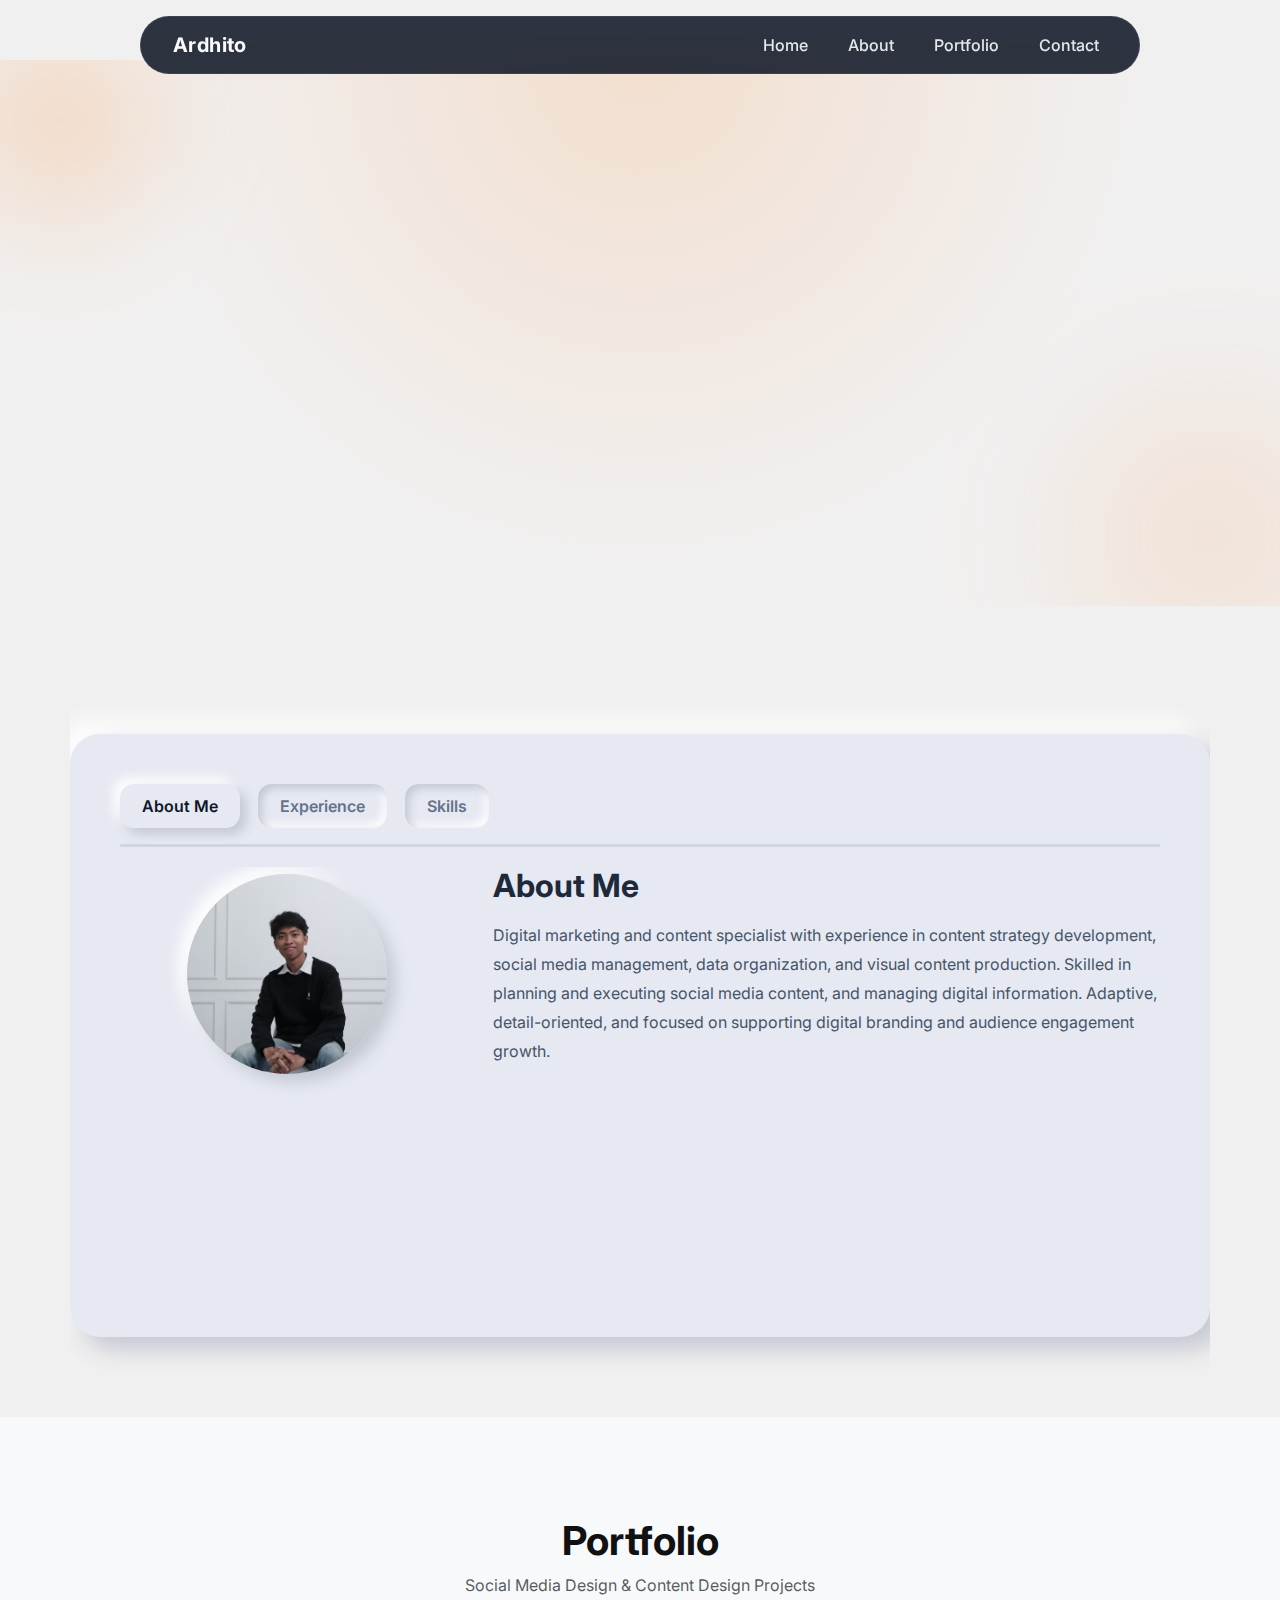
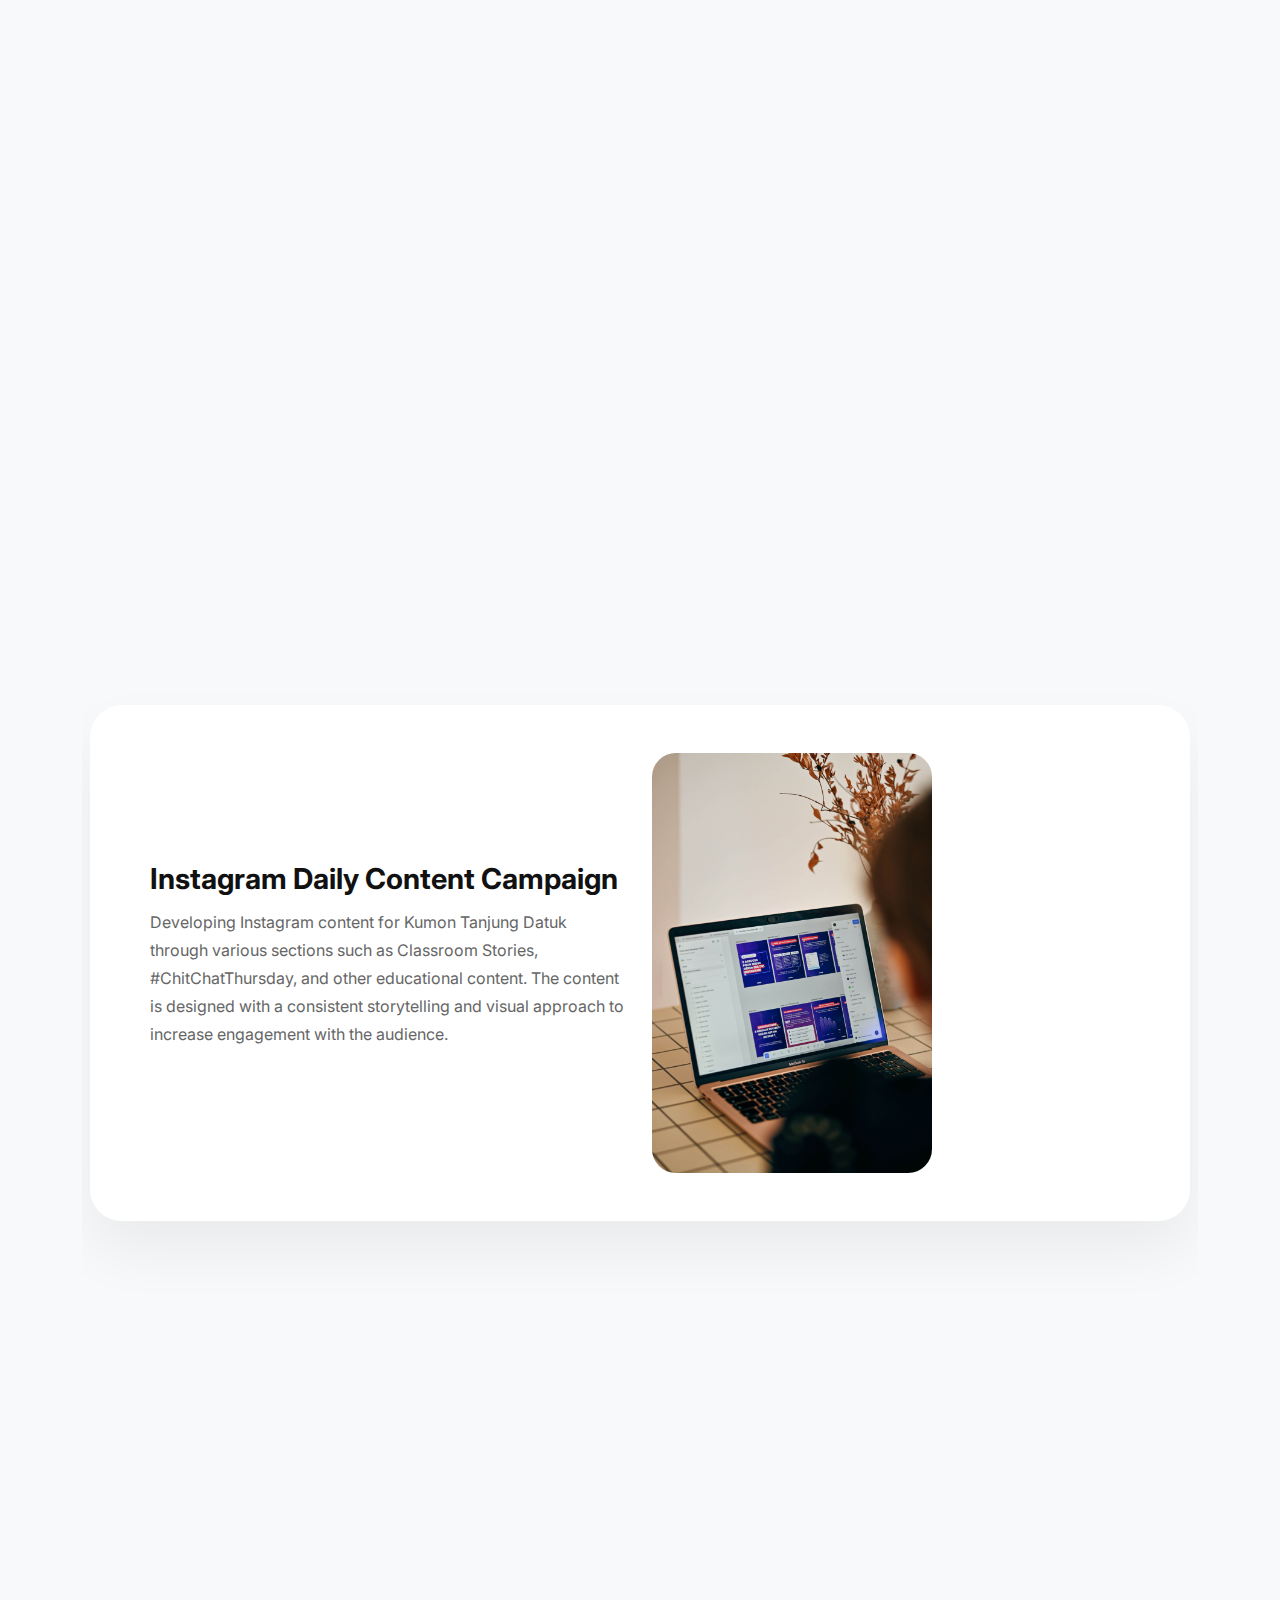
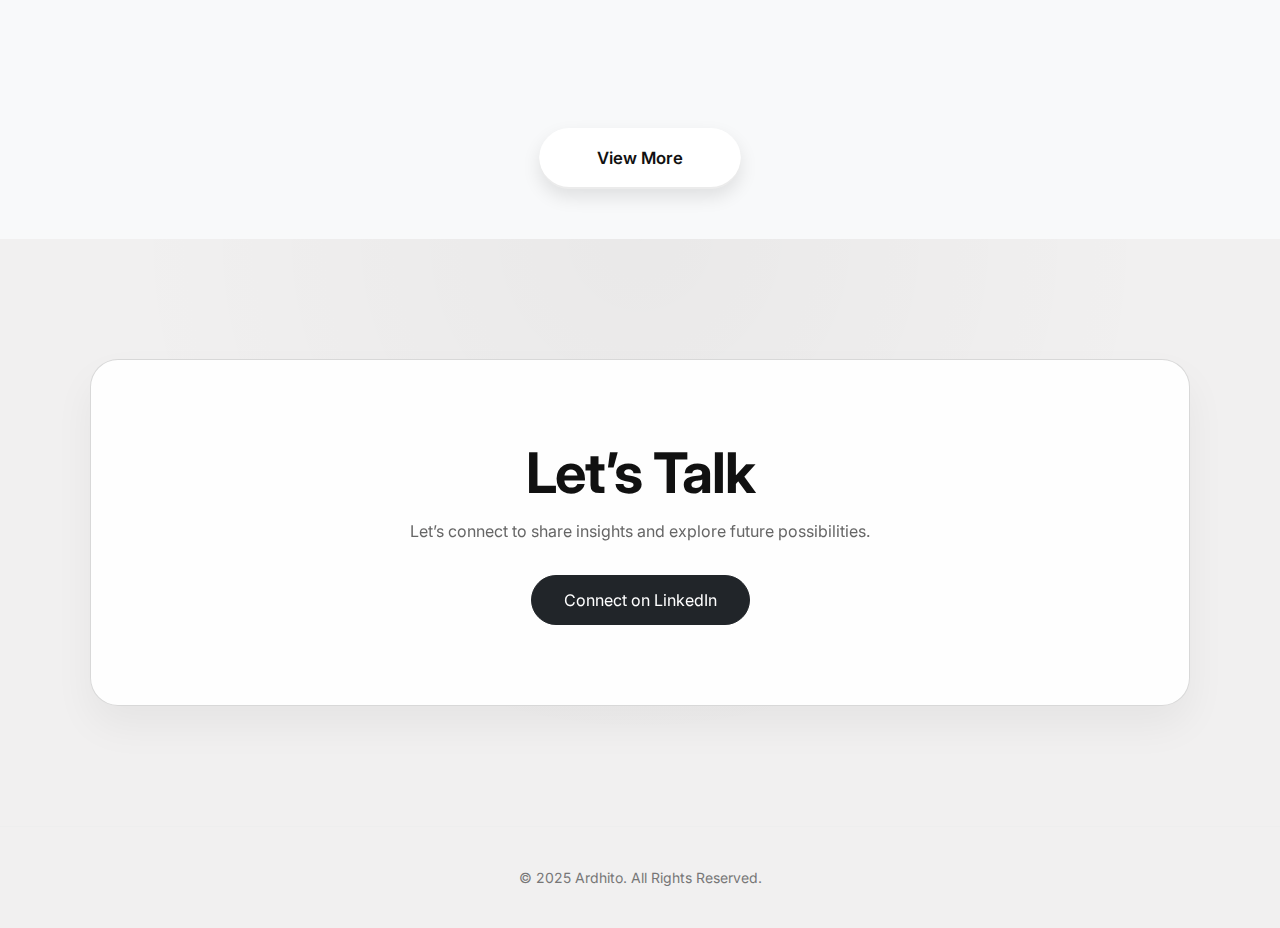
<file: index.html>
<!DOCTYPE html>
<html lang="en">
  <head>
    <meta charset="UTF-8" />
    <title>Ardhito | Social Media & Digital Marketing</title>
    <meta name="viewport" content="width=device-width, initial-scale=1" />
    <link rel="stylesheet" href="assets/bootstrap-5.3.8-dist/css/bootstrap.css" />
    <link href="https://cdn.jsdelivr.net/npm/bootstrap-icons@1.11.1/font/bootstrap-icons.css" rel="stylesheet" />
    <link href="https://fonts.googleapis.com/css2?family=Inter:wght@300;400;600;700&display=swap" rel="stylesheet" />
    <link rel="stylesheet" href="assets/style.css" />
  </head>

  <body>
    <!--Navbar-->
    <div class="frame-wrapper">
      <nav class="navbar navbar-expand-lg py-2 floating-navbar custom-navbar">
        <div class="container navbar-inner">
          <a class="navbar-brand fw-bold" href="#">Ardhito</a>

          <button id="hamburger-white" class="navbar-toggler border-0" data-bs-toggle="offcanvas" data-bs-target="#mobileMenu">
            <i class="bi bi-list fs-2"></i>
          </button>

          <div class="collapse navbar-collapse justify-content-end d-none d-lg-flex">
            <ul class="navbar-nav gap-4">
              <li class="nav-item"><a class="nav-link" href="#home">Home</a></li>
              <li class="nav-item"><a class="nav-link" href="#about">About</a></li>
              <li class="nav-item"><a class="nav-link" href="#portfolio">Portfolio</a></li>
              <li class="nav-item"><a class="nav-link" href="#contact">Contact</a></li>
            </ul>
          </div>
        </div>
      </nav>
    </div>

    <!-- ===== OFFCANVAS MOBILE ===== -->
    <div class="offcanvas offcanvas-end" id="mobileMenu">
      <div class="offcanvas-header">
        <h5 class="fw-bold">Menu</h5>
        <button class="btn-close" data-bs-dismiss="offcanvas"></button>
      </div>

      <div class="offcanvas-body d-flex justify-content-end">
        <ul class="navbar-nav text-end gap-4 fs-5">
          <li>
            <a class="nav-link" href="#home"><i class="bi bi-house"></i> Home</a>
          </li>
          <li>
            <a class="nav-link" href="#about"><i class="bi bi-person"></i> About</a>
          </li>
          <li>
            <a class="nav-link" href="#portfolio"><i class="bi bi-grid"></i> Portfolio</a>
          </li>
          <li>
            <a class="nav-link" href="#contact"><i class="bi bi-envelope"></i> Contact</a>
          </li>
        </ul>
      </div>
    </div>
    <!-- ================= HERO / LANDING ================= -->
    <div class="frame-wrapper mt-4">
      <section id="home" class="text-center hero-section">
        <div class="container">
          <h1 class="hero-title mt-3">
            Hi, I'm Ardhito.<br />
            Digital Marketing and Content Specialist.
          </h1>

          <p class="text-muted mt-3">Helping brands grow through content and data.</p>

          <a href="#portfolio" class="btn btn-dark mt-4 px-4 py-2 btn-hero"> View My Work </a>
        </div>
      </section>
    </div>

    <!-- ================= ABOUT ME ================= -->
    <section class="profile-section container mt-5">
      <div class="profile-box">
        <!-- HEADER MENU -->
        <div class="profile-menu">
          <div class="profile-tabs">
            <button class="tab-btn active" data-target="about">About Me</button>
            <button class="tab-btn" data-target="experience">Experience</button>
            <button class="tab-btn" data-target="skills">Skills</button>
          </div>
          <div class="profile-line"></div>
        </div>

        <!-- CONTENT -->
        <div class="profile-content-wrapper">
          <!-- ABOUT -->
          <div class="profile-content active about-layout" id="about">
            <!-- FOTO -->
            <div class="about-photo">
              <img src="assets/image/WhatsApp Image 2024-12-20 at 14.39.25 revisi.jpeg" alt="Profile Photo" />
            </div>

            <!-- TEKS -->
            <div class="about-text">
              <h2 class="fw-bold mb-3">About Me</h2>
              <p>
                Digital marketing and content specialist with experience in content strategy development, social media management, data organization, and visual content production. Skilled in planning and executing social media content, and
                managing digital information. Adaptive, detail-oriented, and focused on supporting digital branding and audience engagement growth.
              </p>
            </div>
          </div>

          <!-- EXPERIENCE -->
          <div class="profile-content" id="experience">
            <h2 class="fw-bold mb-3">Experience</h2>
            <div class="experience-scroll"></div>

            <!-- EXPERIENCE 1 -->
            <div class="experience-item mb-4">
              <h4 class="fw-bold mb-1">Digital Marketing & Content Specialist (Freelance)</h4>
              <div class="d-flex flex-wrap gap-2 mb-2">
                <span class="fw-semibold">Kumon Tanjung Datuk, Pekanbaru</span>
                <span class="text-muted fst-italic">Jan 2025 – Oct 2025</span>
              </div>

              <ul class="experience-desc">
                <li>Developed and managed the Instagram account from the ground up, including building a content strategy based on three core product categories and the <em>Classroom Stories</em> content series.</li>
                <li>Produced trend-based carousel and story content using Canva and AI-assisted tools to maintain content consistency and improve production efficiency.</li>
                <li>Increased average content reach by approximately <strong>40%</strong> through consistent visual storytelling and audience-focused content execution.</li>
              </ul>
            </div>

            <!-- EXPERIENCE 2 -->
            <div class="experience-item mb-4">
              <h4 class="fw-bold mb-1">Digital Marketing Intern</h4>
              <div class="d-flex flex-wrap gap-2 mb-2">
                <span class="fw-semibold">Exzellenz Institut</span>
                <span class="text-muted fst-italic">Aug 2023 – Dec 2023</span>
              </div>

              <ul class="experience-desc">
                <li>Created digital learning content to support educational programs and online marketing activities.</li>
                <li>Processed, validated, and organized marketing data to ensure structured, accurate, and reliable reporting.</li>
                <li>Collaborated with the content team to develop relevant and informative digital materials for better audience engagement.</li>
              </ul>
            </div>
          </div>

          <!-- SKILLS -->
          <div class="profile-content" id="skills">
            <h2 class="fw-bold mb-4">Skills</h2>
            <div class="skills-grid">
              <span>HTML</span><span>CSS</span><span>Content Planning</span><span>Canva</span> <span>Figma</span><span>Content Design</span><span>Social Media Analytics</span><span>Copywriting</span> <span>UI/UX</span><span>SEO</span
              ><span>Branding</span><span>Google Trend</span> <span>Google Ads</span><span>AI Tools Utilization</span><span>Graphic Design</span>
            </div>
          </div>
        </div>
      </div>
    </section>

    <!-- ================= PORTFOLIO ================= -->
    <section id="portfolio" class="section-padding bg-light">
      <div class="container">
        <div class="row mb-5">
          <div class="text-center">
            <h1 class="fw-bold">Portfolio</h1>
            <p class="text-muted">Social Media Design & Content Design Projects</p>
          </div>
        </div>

        <section class="portfolio-section container">
          <!-- ITEM 1 -->
          <div class="portfolio-item row align-items-center mb-5 reveal-right">
            <!-- GAMBAR -->
            <div class="col-lg-6 mb-3 mb-lg-0">
              <div class="portfolio-img-wrapper photo-size">
                <img src="assets/image/swello-4lKFi3KqnD8-unsplash.jpg" title="Foto oleh Swello di Unsplash" alt="" class="portfolio-img" />
              </div>
            </div>

            <!-- TEKS -->
            <div class="col-lg-6">
              <h3 class="portfolio-title">Social Media Content Optimization</h3>
              <p class="portfolio-desc">
                Optimizing social media accounts for brands by improving bios, profile visuals, and account structure. This optimization aims to strengthen brand identity and enhance the credibility of accounts digitally.
              </p>
            </div>
          </div>

          <!-- ITEM 2 -->
          <div class="portfolio-item row align-items-center mb-5 flex-lg-row-reverse reveal left">
            <!-- GAMBAR -->
            <div class="col-lg-6 mb-3 mb-lg-0">
              <div class="portfolio-img-wrapper photo-size">
                <img src="assets/image/swello-J4LeErSKC_0-unsplash.jpg" alt="Project Image" title="Foto oleh Swello di Unsplash" class="portfolio-img" />
              </div>
            </div>

            <!-- TEKS -->
            <div class="col-lg-6">
              <h3 class="portfolio-title">Instagram Daily Content Campaign</h3>
              <p class="portfolio-desc">
                Developing Instagram content for Kumon Tanjung Datuk through various sections such as Classroom Stories, #ChitChatThursday, and other educational content. The content is designed with a consistent storytelling and visual
                approach to increase engagement with the audience.
              </p>
            </div>
          </div>

          <!-- ITEM 3 -->
          <div class="portfolio-item row align-items-center mb-5 reveal-right">
            <div class="col-lg-6 mb-3 mb-lg-0">
              <div class="portfolio-img-wrapper photo-size">
                <img src="assets/image/kaleidico-26MJGnCM0Wc-unsplash (1).jpg" alt="Project Image" title="Foto oleh Kaleidico di Unsplash" class="portfolio-img" />
              </div>
            </div>

            <div class="col-lg-6">
              <h3 class="portfolio-title">Content Strategy</h3>
              <p class="portfolio-desc">
                Analyze Instagram content performance to identify engagement patterns and audience preferences. Based on the analysis results, develop relevant and targeted content strategies to support brand objectives.
              </p>
            </div>
          </div>
        </section>
        <!-- VIEW MORE BUTTON -->
        <div class="text-center mt-5">
          <a href="https://drive.google.com/drive/folders/1GUVn74wWyMwPQcz5McQ3JP0xk1enrrCM?usp=sharing" class="btn-portfolio"> View More </a>
        </div>
      </div>
    </section>

    <!-- ================= CONTACT ================= -->
    <section id="contact" class="contact-section">
      <div class="contact-frame text-center">
        <h2 class="contact-title">Let’s Talk</h2>
        <p class="contact-desc">Let’s connect to share insights and explore future possibilities.</p>
        <a href="https://www.linkedin.com/in/ardhito/" class="btn btn-dark contact-btn">Connect on LinkedIn</a>
      </div>
    </section>

    <!-- ================= FOOTER ================= -->
    <footer>
      <div class="container text-center">© 2025 Ardhito. All Rights Reserved.</div>
    </footer>
    <script src="assets/bootstrap-5.3.8-dist/js/bootstrap.js"></script>
    <script src="assets/script.js"></script>
  </body>
</html>
</file>
<file: assets/style.css>
html,
body {
  overflow-x: hidden;
  max-width: 100%;
}

body {
  font-family: "Inter", sans-serif;
  background-color: #f1f0f0;
  color: #111;
  padding-top: 36px;
}

section {
  max-width: 100%;
  overflow-x: hidden;
}

/* =========================
   FLOATING NAVBAR - FIXED STAY ON SCROLL
========================= */

.custom-navbar {
  position: fixed;
  top: 16px;
  left: 50%;
  transform: translateX(-50%);
  z-index: 9999;

  max-width: 1000px;
  width: calc(100% - 32px);

  background: rgba(17, 24, 39, 0.88);
  backdrop-filter: blur(14px);

  border-radius: 36px;
  border: 1px solid rgba(255, 255, 255, 0.08);

  padding: 10px 20px;
  transition: all 0.3s ease;
}

/* INNER */
.navbar-inner {
  max-width: 960px;
  margin: 0 auto;
}

/* BRAND */
.custom-navbar .navbar-brand {
  color: #f9fafb !important;
  font-weight: 700;
  letter-spacing: 0.4px;
}

/* LINKS */
.custom-navbar .nav-link {
  color: #e5e7eb !important;
  font-weight: 500;
  position: relative;
  transition: 0.25s ease;
}

.custom-navbar .nav-link:hover {
  color: #fb923c !important;
}

/* UNDERLINE */
.custom-navbar .nav-link::after {
  content: "";
  position: absolute;
  left: 0;
  bottom: -5px;
  width: 0;
  height: 1.5px;
  background: #fb923c;
  transition: 0.25s ease;
}

.custom-navbar .nav-link:hover::after {
  width: 100%;
}

/* SCROLL STATE */
.custom-navbar.scrolled {
  background: rgba(17, 24, 39, 0.96);
  box-shadow: 0 12px 32px rgba(0, 0, 0, 0.35);
}

#hamburger-white {
  color: #ffffff;
}

/* =========================
   HERO CORE LAYOUT
========================= */

.hero-section {
  padding: 140px 0 160px;
  position: relative;
  overflow: hidden;
  text-align: center;

  /* VISUAL BACKGROUND */
  background: radial-gradient(circle at top, rgba(251, 146, 60, 0.18), transparent 60%);
}

.hero-title {
  font-weight: 800;
  font-size: clamp(2.2rem, 5vw, 3.2rem);
  line-height: 1.2;
  letter-spacing: -0.02em;
}

.hero-section p {
  color: #666;
  max-width: 520px;
  margin: 16px auto 0;
  font-size: 1.05rem;
  opacity: 0.9;
}

/* =========================
   HERO BUTTON
========================= */

.btn-hero {
  border-radius: 999px;
  font-weight: 600;
  padding: 12px 30px;
  margin-top: 28px;
  transition: all 0.25s ease;
  position: relative;
  box-shadow: 0 4px 10px rgba(0, 0, 0, 0.08), inset 0 -2px 0 rgba(0, 0, 0, 0.08);
}

/* ✅ EFEK NAIK YANG KELIATAN JELAS */
.btn-hero:hover {
  transform: translateY(-6px) scale(1.02);
  box-shadow: 0 14px 30px rgba(0, 0, 0, 0.18), inset 0 -2px 0 rgba(0, 0, 0, 0.12);
}

/* ✅ SAAT DIKLIK TERASA "EMPUK" */
.btn-hero:active {
  transform: translateY(-2px) scale(0.98);
  box-shadow: 0 6px 14px rgba(0, 0, 0, 0.12), inset 0 2px 6px rgba(0, 0, 0, 0.2);
}

/* =========================
   HERO ANIMATION
========================= */

.hero-title,
.hero-section p,
.btn-hero {
  opacity: 0;
  transform: translateY(20px);
  animation: heroFadeUp 0.9s ease forwards;
}

.hero-section p {
  animation-delay: 0.2s;
}

.btn-hero {
  animation-delay: 0.4s;
}

@keyframes heroFadeUp {
  to {
    opacity: 1;
    transform: translateY(0);
  }
}

/* =========================
   HERO DECORATIVE MODERN
========================= */

.hero-section::before {
  content: "";
  position: absolute;
  top: -120px;
  left: -120px;
  width: 360px;
  height: 360px;
  background: radial-gradient(circle, rgba(251, 146, 60, 0.25), transparent 65%);
  filter: blur(40px);
  z-index: -1;
  animation: glowFloat 10s ease-in-out infinite alternate;
}

.hero-section::after {
  content: "";
  position: absolute;
  bottom: -140px;
  right: -140px;
  width: 420px;
  height: 420px;
  background: radial-gradient(circle, rgba(251, 146, 60, 0.18), transparent 70%);
  filter: blur(60px);
  z-index: -1;
  animation: glowFloat 12s ease-in-out infinite alternate;
}

@keyframes glowFloat {
  from {
    transform: translateY(0);
  }
  to {
    transform: translateY(-40px);
  }
}

/* ===========================
   PROFILE SECTION – NEUMORPHISM
=========================== */

.profile-section {
  padding: 80px 0;
}

.profile-box {
  background: #e6e9f2;
  border-radius: 30px;
  padding: 50px;
  color: #1e293b;
  box-shadow: 12px 12px 24px #c3c7d1, -12px -12px 24px #ffffff;
}

/* ===========================
   TAB MENU
=========================== */

.profile-tabs {
  display: flex;
  gap: 18px;
  margin-bottom: 16px;
  flex-wrap: wrap;
}

.tab-btn {
  background: #e6e9f2;
  border: none;
  padding: 10px 22px;
  border-radius: 14px;
  font-weight: 600;
  color: #64748b;
  cursor: pointer;
  box-shadow: inset 4px 4px 8px #c3c7d1, inset -4px -4px 8px #ffffff;
  transition: 0.3s ease;
}

.tab-btn:hover {
  color: #0f172a;
}

.tab-btn.active {
  color: #0f172a;
  box-shadow: 6px 6px 12px #c3c7d1, -6px -6px 12px #ffffff;
}

/* LINE */
.profile-line {
  width: 100%;
  height: 3px;
  background: #d1d5e0;
  border-radius: 10px;
  margin-bottom: 20px;
}

/* ===========================
   CONTENT TRANSITION
=========================== */

.profile-content-wrapper {
  position: relative;
  min-height: 420px;
  overflow: hidden;
}

.profile-content {
  position: absolute;
  width: 100%;
  opacity: 0;
  transform: translateY(20px);
  transition: 0.5s ease;
  pointer-events: none;
}

.profile-content.active {
  opacity: 1;
  transform: translateY(0);
  pointer-events: auto;
}

/* ===========================
   ABOUT LAYOUT
=========================== */

.about-layout {
  display: flex;
  align-items: center;
  gap: 40px;
  flex-wrap: wrap;
}

.about-photo {
  flex: 1;
  display: flex;
  justify-content: center;
}

.about-photo img {
  width: 200px;
  height: 200px;
  object-fit: cover;
  border-radius: 50%;
  box-shadow: 8px 8px 16px #c3c7d1, -8px -8px 16px #ffffff;
}

.about-text {
  flex: 2;
  max-height: none;
  overflow: visible;
}

.about-text h2 {
  margin-bottom: 12px;
}

.about-text p {
  color: #475569;
  line-height: 1.8;
}

/* ✅ SCROLL KHUSUS TABLET & HP */
@media (max-width: 992px) {
  .about-text {
    max-height: 230px;
    overflow-y: auto;
    padding-right: 12px;
  }

  .about-text::-webkit-scrollbar {
    width: 6px;
  }

  .about-text::-webkit-scrollbar-thumb {
    background: #94a3b8;
    border-radius: 10px;
  }
}

/* ===========================
   EXPERIENCE
=========================== */

.experience-item {
  margin-bottom: 24px;
}

.experience-item h4 {
  margin-bottom: 6px;
}

.experience-item span {
  font-size: 14px;
}

.experience-desc {
  padding-left: 18px;
}

.experience-desc li {
  color: #475569;
  margin-bottom: 10px;
}

/* ===========================
   SKILLS
=========================== */

.skills-grid {
  display: flex;
  flex-wrap: wrap;
  gap: 12px;
}

.skills-grid span {
  background: #e6e9f2;
  color: #1e293b;
  padding: 8px 16px;
  border-radius: 999px;
  font-size: 14px;
  font-weight: 600;
  box-shadow: 4px 4px 8px #c3c7d1, -4px -4px 8px #ffffff;
}

/* ===========================
   ✅ SCROLL ONLY ON TABLET & HP
=========================== */

/* DEFAULT DESKTOP: NO SCROLL */
.about-text,
#experience {
  max-height: none;
  overflow: visible;
}

/* TABLET & HP: AKTIFKAN SCROLL ISI KONTEN */
@media (max-width: 992px) {
  .about-text {
    max-height: 220px;
    overflow-y: auto;
    padding-right: 10px;
  }

  #experience {
    max-height: 360px;
    overflow-y: auto;
    padding-right: 12px;
  }

  .about-text::-webkit-scrollbar,
  #experience::-webkit-scrollbar {
    width: 6px;
  }

  .about-text::-webkit-scrollbar-thumb,
  #experience::-webkit-scrollbar-thumb {
    background: #94a3b8;
    border-radius: 10px;
  }
}

/* ===========================
   RESPONSIVE
=========================== */

@media (max-width: 768px) {
  .about-layout {
    flex-direction: column;
    text-align: center;
  }

  .profile-box {
    padding: 32px;
  }
}

/* ===============================
   PORTFOLIO SECTION VISUAL
================================ */

#portfolio {
  background: #f8f9fa; /* bg-light dari Bootstrap */
  padding-top: 100px;
}

.portfolio-section {
  padding: 80px 0;
}

/* Card besar per project */
.portfolio-item {
  max-width: 1100px;
  margin: 0 auto 40px auto;
  padding: 48px;
  border-radius: 32px;
  background: rgba(255, 255, 255, 0.95);
  box-shadow: 0 30px 60px rgba(0, 0, 0, 0.06);
  transition: 0.35s ease;
}

/* Hover floating */
.portfolio-item:hover {
  transform: translateY(-6px);
  box-shadow: 0 40px 80px rgba(0, 0, 0, 0.1);
}

/* Gambar */
.portfolio-img-wrapper {
  width: 100%;
  border-radius: 24px;
  overflow: hidden;
  background: linear-gradient(135deg, #ececec, #f7f7f7);
}

.portfolio-img {
  width: 100%;
  height: 100%;
  object-fit: cover;
  display: block;
  transition: 0.4s ease;
}

/* Zoom gambar pas hover */
.portfolio-item:hover .portfolio-img {
  transform: scale(1.06);
}

/* Teks */
.portfolio-title {
  font-size: 1.8rem;
  font-weight: 700;
  margin-bottom: 12px;
}

.portfolio-desc {
  font-size: 1rem;
  color: #666;
  line-height: 1.75;
}

.btn-main {
  background: #111;
  color: white;
  border-radius: 8px;
  padding: 12px 28px;
}

.btn-main:hover {
  background: #000;
  color: white;
}

/* ===============================
   PORTFOLIO SCROLL ANIMATION
================================ */

.reveal-left,
.reveal-right {
  opacity: 0;
  transform: translateX(80px);
  transition: all 0.9s cubic-bezier(0.2, 0.65, 0.3, 1);
}

.reveal-right {
  transform: translateX(-80px);
}

.reveal-show {
  opacity: 1;
  transform: translateX(0);
}

/* ===============================
   VIEW MORE BUTTON – PORTFOLIO (REVISI)
================================ */

.btn-portfolio {
  display: inline-block;
  padding: 18px 58px; /* ✅ LEBIH BESAR & PANJANG */
  border-radius: 999px;
  font-weight: 600;
  font-size: 1.05rem; /* ✅ TEKS SEDIKIT LEBIH BESAR */
  text-decoration: none;
  color: #111;
  background: #ffffff;
  margin-bottom: 50px; /* ✅ JARAK KE SECTION BAWAH */

  box-shadow: 0 8px 18px rgba(0, 0, 0, 0.1), inset 0 -2px 0 rgba(0, 0, 0, 0.08);

  transition: all 0.25s ease;
}

/* ✅ EFEK NAIK */
.btn-portfolio:hover {
  transform: translateY(-7px) scale(1.05);
  box-shadow: 0 18px 36px rgba(0, 0, 0, 0.2), inset 0 -2px 0 rgba(0, 0, 0, 0.12);
}

/* ✅ EFEK TEKAN */
.btn-portfolio:active {
  transform: translateY(-3px) scale(0.97);
  box-shadow: 0 10px 22px rgba(0, 0, 0, 0.16), inset 0 3px 6px rgba(0, 0, 0, 0.22);
}

/* === CONTACT SECTION VISUAL PREMIUM === */

.contact-section {
  width: 100%;
  padding: 120px 16px;
  display: flex;
  justify-content: center;
  background: radial-gradient(circle at top, rgba(0, 0, 0, 0.03), transparent 60%);
}

.contact-frame {
  width: 100%;
  max-width: 1100px;
  padding: 80px 20px;
  border: 1px solid rgba(0, 0, 0, 0.15);
  border-radius: 28px;
  background: rgba(255, 255, 255, 0.92);
  backdrop-filter: blur(8px);
  box-shadow: 0 20px 40px rgba(0, 0, 0, 0.05);
}

/* BIG BUT ELEGANT TITLE */
.contact-title {
  font-size: clamp(2.2rem, 5vw, 3.5rem);
  font-weight: 700;
  letter-spacing: -0.02em;
  margin-bottom: 12px;
}

/* DESCRIPTION */
.contact-desc {
  font-size: 1rem;
  color: #666;
  margin-bottom: 32px;
}

/*Photo Sizing*/
.photo-size {
  max-width: 280px;
}

/* BUTTON UPGRADE */
.contact-btn {
  padding: 12px 32px;
  border-radius: 40px;
  transition: 0.25s ease;
}

.contact-btn:hover {
  transform: translateY(-3px);
}

footer {
  border-top: 1px solid #eee;
  padding: 40px 0;
  font-size: 14px;
  color: #777;
}
</file>
